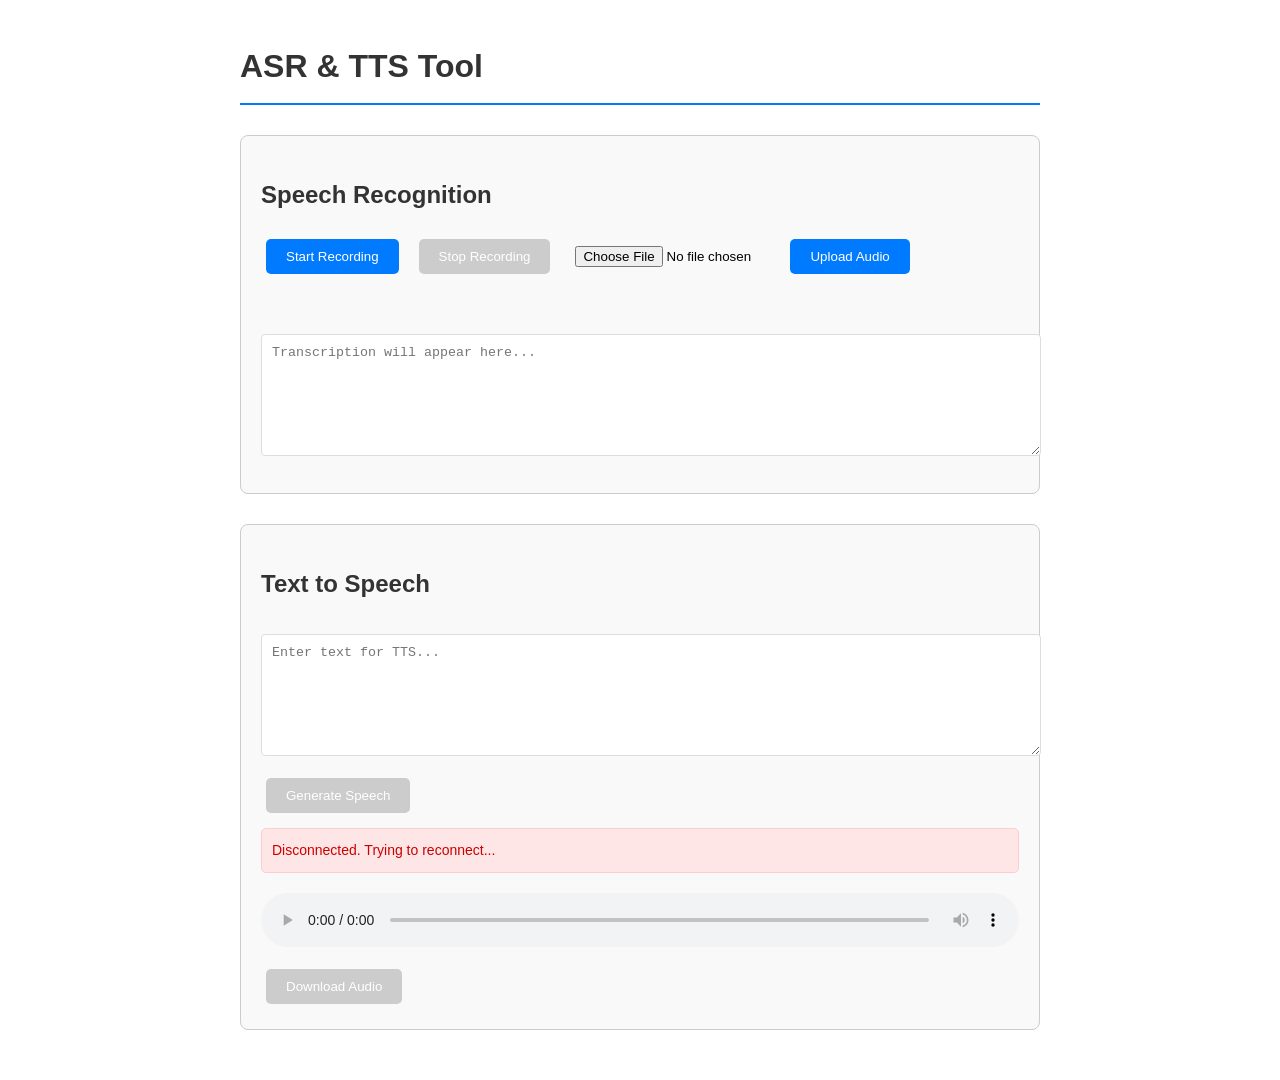
<file: web_tool/index.html>
<!DOCTYPE html>
<html lang="en">

<head>
    <meta charset="UTF-8">
    <meta name="viewport" content="width=device-width, initial-scale=1.0">
    <title>ASR & TTS Tool</title>
    <style>
        body {
            font-family: Arial, sans-serif;
            max-width: 800px;
            margin: 0 auto;
            padding: 20px;
            line-height: 1.6;
        }

        .section {
            margin-bottom: 30px;
            padding: 20px;
            border: 1px solid #ccc;
            border-radius: 8px;
            background-color: #f9f9f9;
        }

        .controls {
            display: flex;
            gap: 20px;
            margin-bottom: 15px;
        }

        .record-controls,
        .upload-controls {
            display: flex;
            gap: 10px;
            align-items: center;
        }

        .file-input {
            max-width: 200px;
        }

        .button {
            padding: 10px 20px;
            margin: 5px;
            border: none;
            border-radius: 5px;
            background-color: #007bff;
            color: white;
            cursor: pointer;
            transition: background-color 0.3s;
        }

        .button:hover {
            background-color: #0056b3;
        }

        .button:disabled {
            background-color: #cccccc;
            cursor: not-allowed;
        }

        textarea {
            width: 100%;
            height: 100px;
            margin: 10px 0;
            padding: 10px;
            border: 1px solid #ddd;
            border-radius: 4px;
            resize: vertical;
        }

        .status {
            margin: 10px 0;
            padding: 10px;
            border-radius: 5px;
            font-size: 14px;
        }

        .error {
            background-color: #ffe6e6;
            border: 1px solid #ffcccc;
            color: #cc0000;
        }

        .success {
            background-color: #e6ffe6;
            border: 1px solid #ccffcc;
            color: #006600;
        }

        #audioPlayer {
            width: 100%;
            margin: 10px 0;
        }

        h1,
        h2 {
            color: #333;
        }

        h1 {
            border-bottom: 2px solid #007bff;
            padding-bottom: 10px;
            margin-bottom: 30px;
        }
    </style>
</head>

<body>
    <h1>ASR & TTS Tool</h1>

    <div class="section">
        <h2>Speech Recognition</h2>
        <div class="controls">
            <div class="record-controls">
                <button id="startRecording" class="button">Start Recording</button>
                <button id="stopRecording" class="button" disabled>Stop Recording</button>
            </div>
            <div class="upload-controls">
                <input type="file" id="audioFileInput" accept="audio/*"
                    title="Supported formats: WAV, MP3, M4A, OGG, etc. Files will be converted to 16kHz mono WAV."
                    class="file-input" />
                <button id="uploadAudio" class="button">Upload Audio</button>
            </div>
        </div>
        <div id="asrStatus" class="status"></div>
        <textarea id="transcription" placeholder="Transcription will appear here..." readonly></textarea>
    </div>

    <div class="section">
        <h2>Text to Speech</h2>
        <textarea id="ttsInput" placeholder="Enter text for TTS..."></textarea>
        <button id="generateSpeech" class="button">Generate Speech</button>
        <div id="ttsStatus" class="status"></div>
        <audio id="audioPlayer" controls></audio>
        <button id="downloadAudio" class="button" disabled>Download Audio</button>
    </div>

    <script src="recorder.js"></script>
    <script src="main.js"></script>
</body>

</html>
</file>
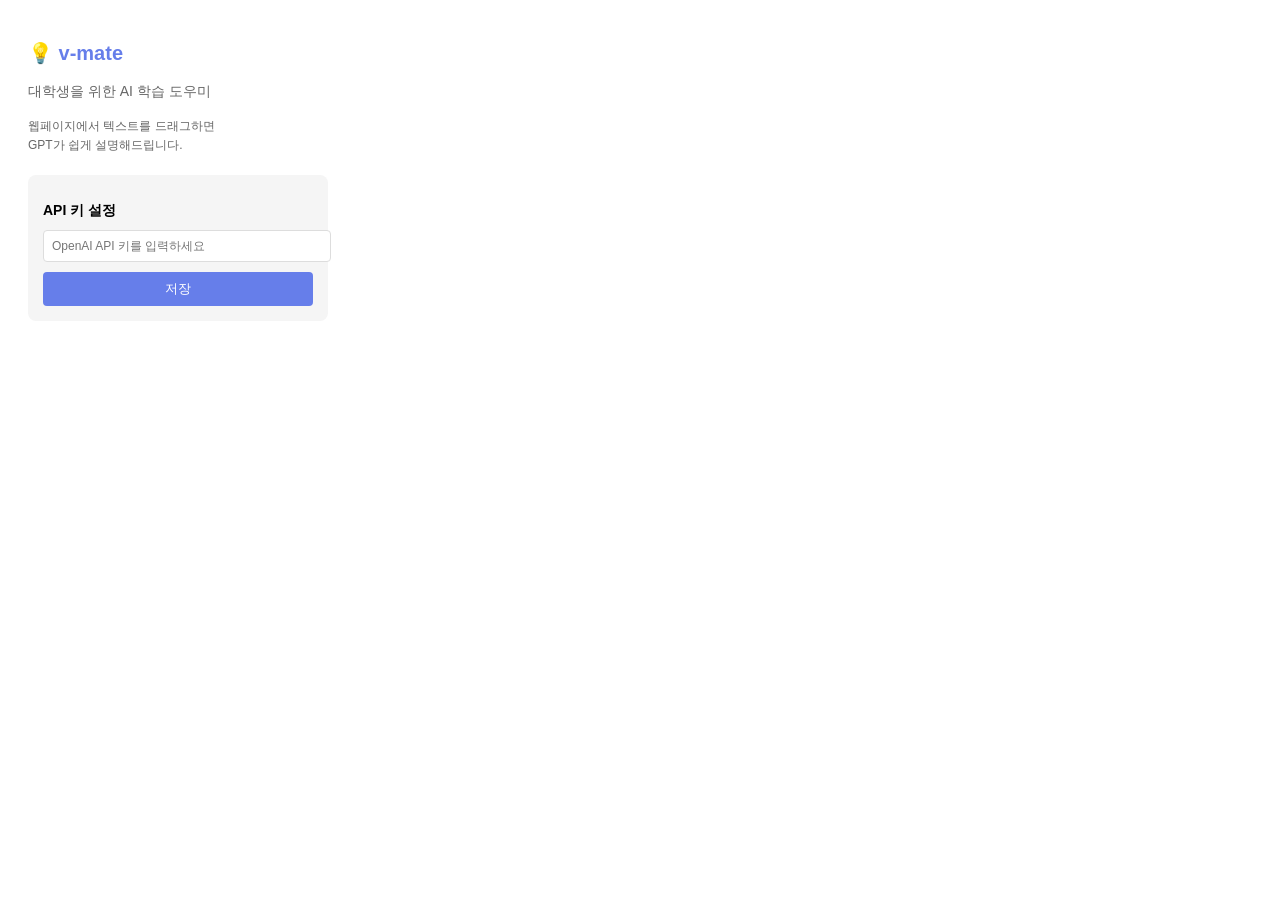
<file: popup.html>
<!DOCTYPE html>
<html lang="ko">
<head>
  <meta charset="UTF-8">
  <meta name="viewport" content="width=device-width, initial-scale=1.0">
  <title>v-mate 설정</title>
  <style>
    body {
      width: 300px;
      padding: 20px;
      font-family: -apple-system, BlinkMacSystemFont, 'Segoe UI', Roboto, sans-serif;
    }
    h1 {
      font-size: 20px;
      color: #667eea;
      margin-bottom: 15px;
    }
    .info {
      font-size: 14px;
      color: #666;
      line-height: 1.6;
    }
    .api-section {
      margin-top: 20px;
      padding: 15px;
      background: #f5f5f5;
      border-radius: 8px;
    }
    .api-section h2 {
      font-size: 14px;
      margin-bottom: 10px;
    }
    input {
      width: 100%;
      padding: 8px;
      border: 1px solid #ddd;
      border-radius: 4px;
      font-size: 12px;
    }
    button {
      margin-top: 10px;
      width: 100%;
      padding: 8px;
      background: #667eea;
      color: white;
      border: none;
      border-radius: 4px;
      cursor: pointer;
    }
    button:hover {
      background: #5568d3;
    }
  </style>
</head>
<body>
  <h1>💡 v-mate</h1>
  <div class="info">
    <p>대학생을 위한 AI 학습 도우미</p>
    <p style="margin-top: 10px; font-size: 12px;">
      웹페이지에서 텍스트를 드래그하면<br>
      GPT가 쉽게 설명해드립니다.
    </p>
  </div>
  
  <div class="api-section">
    <h2>API 키 설정</h2>
    <input type="password" id="apiKey" placeholder="OpenAI API 키를 입력하세요">
    <button id="saveBtn">저장</button>
  </div>

  <script src="popup.js"></script>
</body>
</html>
</file>
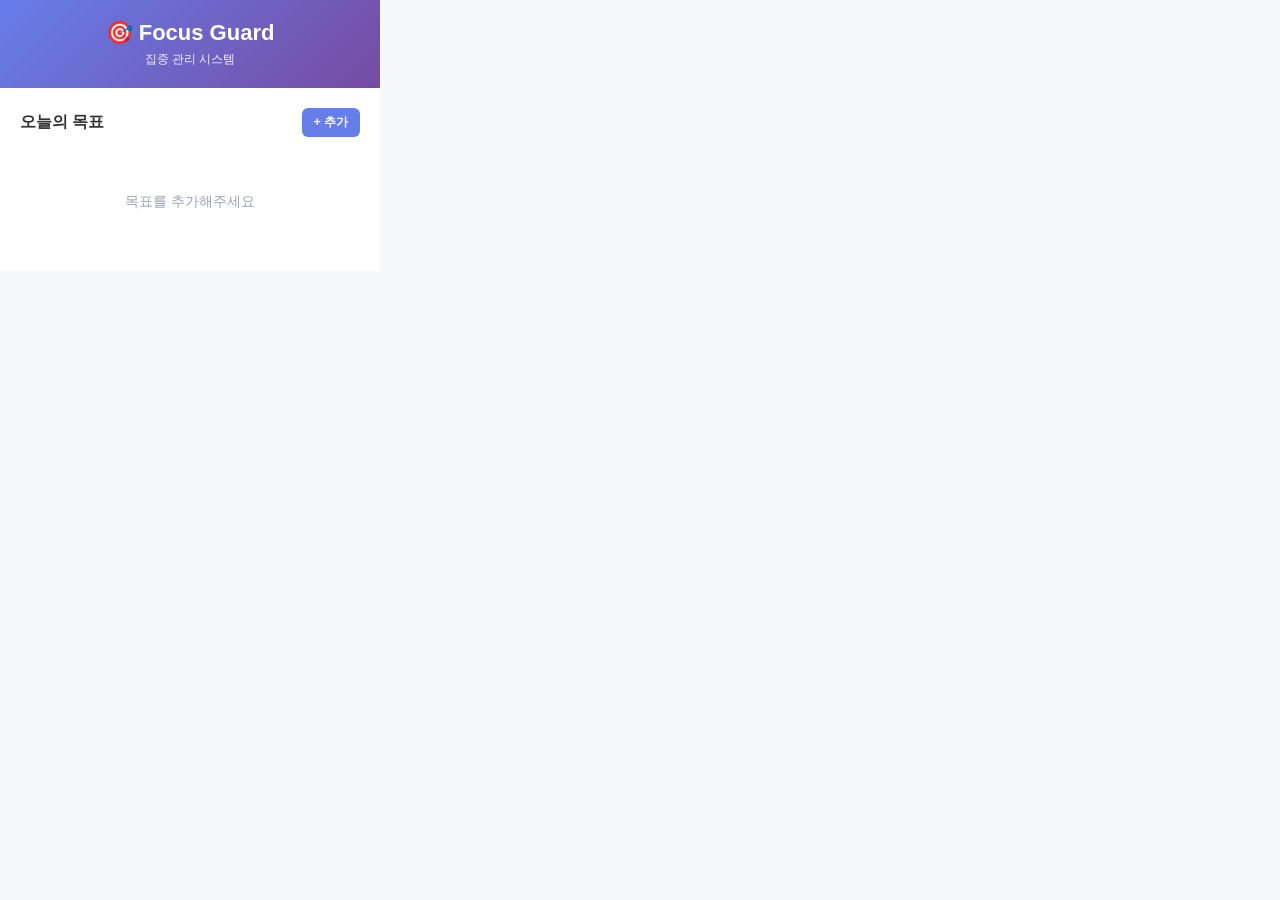
<file: focus/popup.html>
<!DOCTYPE html>
<html lang="ko">
<head>
  <meta charset="UTF-8">
  <meta name="viewport" content="width=device-width, initial-scale=1.0">
  <title>Focus Guard - 집중 관리</title>
  <link rel="stylesheet" href="popup.css">
</head>
<body>
  <div class="focus-popup-container">
    <!-- 헤더 -->
    <div class="focus-header">
      <h1>🎯 Focus Guard</h1>
      <p class="subtitle">집중 관리 시스템</p>
    </div>

    <!-- 현재 목표 목록 -->
    <div class="focus-goals-section">
      <div class="section-header">
        <h2>오늘의 목표</h2>
        <button id="addGoalBtn" class="add-goal-btn">+ 추가</button>
      </div>
      
      <div id="goalsList" class="goals-list">
        <!-- 목표들이 여기에 동적으로 추가됨 -->
      </div>
      
      <div id="emptyState" class="empty-state">
        <p>목표를 추가해주세요</p>
      </div>
    </div>

    <!-- 통계 -->
    <div id="statsSection" class="focus-stats-section" style="display: none;">
      <h2>📊 오늘의 통계</h2>
      <div class="stats-grid">
        <div class="stat-item">
          <div class="stat-label">총 공부 시간</div>
          <div class="stat-value" id="totalStudyTime">0분</div>
        </div>
        <div class="stat-item">
          <div class="stat-label">딴짓 시간</div>
          <div class="stat-value" id="totalDistractionTime">0분</div>
        </div>
        <div class="stat-item">
          <div class="stat-label">집중도</div>
          <div class="stat-value" id="focusScore">0%</div>
        </div>
      </div>
    </div>
  </div>

  <!-- 목표 추가/수정 모달 -->
  <div id="goalModal" class="goal-modal" style="display: none;">
    <div class="modal-overlay"></div>
    <div class="modal-content">
      <div class="modal-header">
        <h3 id="modalTitle">목표 추가</h3>
        <button class="modal-close">✕</button>
      </div>
      <div class="modal-body">
        <div class="form-group">
          <label>과목/목표</label>
          <input type="text" id="goalSubject" placeholder="예: 데이터베이스, 알고리즘" maxlength="50">
        </div>
        <div class="form-group">
          <label>목표 시간</label>
          <div class="time-input-group">
            <input type="number" id="goalHours" min="0" max="12" value="1" placeholder="시간">
            <span>시간</span>
            <input type="number" id="goalMinutes" min="0" max="59" value="0" placeholder="분">
            <span>분</span>
          </div>
        </div>
      </div>
      <div class="modal-footer">
        <button class="btn-cancel">취소</button>
        <button class="btn-save">저장</button>
      </div>
    </div>
  </div>

  <script src="popup.js"></script>
</body>
</html>
</file>
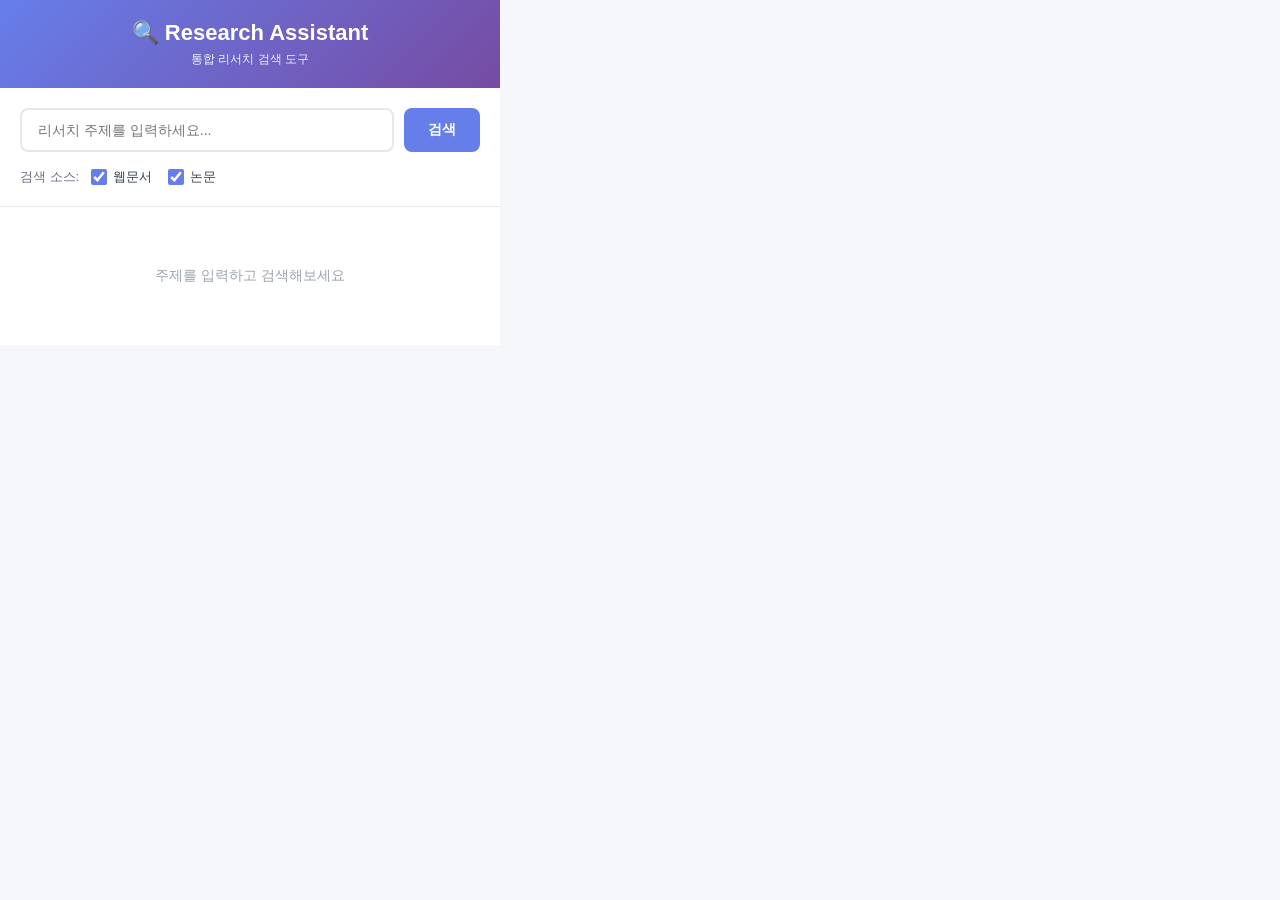
<file: research/popup.html>
<!DOCTYPE html>
<html lang="ko">
<head>
  <meta charset="UTF-8">
  <meta name="viewport" content="width=device-width, initial-scale=1.0">
  <title>Research Assistant - 리서치 어시스턴트</title>
  <link rel="stylesheet" href="popup.css">
</head>
<body>
  <div class="research-popup-container">
    <!-- 헤더 -->
    <div class="research-header">
      <h1>🔍 Research Assistant</h1>
      <p class="subtitle">통합 리서치 검색 도구</p>
    </div>

    <!-- 검색 섹션 -->
    <div class="search-section">
      <div class="search-input-group">
        <input type="text" id="researchQuery" placeholder="리서치 주제를 입력하세요..." maxlength="200">
        <button id="searchBtn" class="search-btn">검색</button>
      </div>
      
      <div class="search-options">
        <label class="option-label">검색 소스:</label>
        <div class="source-checkboxes">
          <label class="checkbox-label">
            <input type="checkbox" id="sourceWeb" checked>
            <span>웹문서</span>
          </label>
          <label class="checkbox-label">
            <input type="checkbox" id="sourcePapers" checked>
            <span>논문</span>
          </label>
        </div>
      </div>
    </div>

    <!-- 검색 결과 섹션 -->
    <div id="resultsSection" class="results-section" style="display: none;">
      <div class="results-header">
        <h2>검색 결과</h2>
        <div class="results-stats">
          <span id="resultsCount">0개</span>
          <select id="sortBy" class="sort-select">
            <option value="credibility">신뢰도순</option>
            <option value="relevance">관련성순</option>
            <option value="date">최신순</option>
          </select>
        </div>
      </div>
      
      <div class="selection-controls">
        <label class="select-all-label">
          <input type="checkbox" id="selectAllCheckbox">
          <span>전체 선택</span>
        </label>
        <span id="selectedCount" class="selected-count">선택됨: 0개</span>
      </div>

      <div id="resultsList" class="results-list">
        <!-- 검색 결과가 여기에 동적으로 추가됨 -->
      </div>

      <div class="results-actions">
        <button id="exportToNotionBtn" class="export-btn">노션에 정리하기 (<span id="exportCount">0</span>개)</button>
        <button id="clearResultsBtn" class="clear-btn">결과 지우기</button>
      </div>
    </div>

    <!-- 로딩 상태 -->
    <div id="loadingState" class="loading-state" style="display: none;">
      <div class="spinner"></div>
      <p>검색 중...</p>
    </div>

    <!-- 빈 상태 -->
    <div id="emptyState" class="empty-state">
      <p>주제를 입력하고 검색해보세요</p>
    </div>
  </div>

  <script src="popup.js"></script>
</body>
</html>
</file>
<file: focus/popup.css>
/**
 * Focus Guard 팝업 스타일
 */

* {
  margin: 0;
  padding: 0;
  box-sizing: border-box;
}

body {
  width: 380px;
  font-family: -apple-system, BlinkMacSystemFont, 'Segoe UI', Roboto, sans-serif;
  background: #f5f7fa;
}

.focus-popup-container {
  background: white;
}

/* 헤더 */
.focus-header {
  background: linear-gradient(135deg, #667eea 0%, #764ba2 100%);
  color: white;
  padding: 20px;
  text-align: center;
}

.focus-header h1 {
  font-size: 22px;
  margin-bottom: 5px;
}

.subtitle {
  font-size: 12px;
  opacity: 0.9;
}

/* 목표 섹션 */
.focus-goals-section {
  padding: 20px;
}

.section-header {
  display: flex;
  justify-content: space-between;
  align-items: center;
  margin-bottom: 16px;
}

.section-header h2 {
  font-size: 16px;
  color: #333;
  font-weight: 600;
}

.add-goal-btn {
  padding: 6px 12px;
  background: #667eea;
  color: white;
  border: none;
  border-radius: 6px;
  font-size: 12px;
  font-weight: 600;
  cursor: pointer;
  transition: background 0.2s;
}

.add-goal-btn:hover {
  background: #5568d3;
}

/* 목표 목록 */
.goals-list {
  display: flex;
  flex-direction: column;
  gap: 12px;
}

.goal-card {
  background: #f9fafb;
  border: 2px solid #e5e7eb;
  border-radius: 10px;
  padding: 16px;
  transition: all 0.2s;
}

.goal-card.active {
  border-color: #667eea;
  background: #f0f4ff;
  box-shadow: 0 0 0 2px rgba(102, 126, 234, 0.2);
}

.goal-card.over-goal {
  border-color: #10b981;
  background: #f0fdf4;
}

.goal-card.over-goal.active {
  border-color: #10b981;
  background: #f0fdf4;
  box-shadow: 0 0 0 2px rgba(16, 185, 129, 0.2);
}

.goal-card-header {
  display: flex;
  justify-content: space-between;
  align-items: flex-start;
  margin-bottom: 12px;
}

/* 실시간 상태 표시 */
.goal-status-indicator {
  display: flex;
  align-items: center;
  gap: 8px;
  padding: 8px 12px;
  background: #e0e7ff;
  border-radius: 6px;
  margin-bottom: 12px;
  font-size: 12px;
}

.status-dot {
  width: 8px;
  height: 8px;
  background: #10b981;
  border-radius: 50%;
  animation: pulse 2s infinite;
}

@keyframes pulse {
  0%, 100% {
    opacity: 1;
  }
  50% {
    opacity: 0.5;
  }
}

.status-text {
  color: #667eea;
  font-weight: 600;
  flex: 1;
}

.realtime-time {
  color: #111827;
  font-weight: 700;
  font-variant-numeric: tabular-nums;
  font-family: 'Courier New', monospace;
}

.remaining-time {
  color: #6b7280;
  font-size: 11px;
  font-weight: 500;
  margin-left: 4px;
  font-variant-numeric: tabular-nums;
  font-family: 'Courier New', monospace;
}

.remaining-time.over-time {
  color: #10b981;
  font-weight: 600;
}

.goal-title {
  font-size: 15px;
  font-weight: 600;
  color: #111827;
  flex: 1;
}

.goal-actions {
  display: flex;
  gap: 6px;
}

.goal-btn {
  width: 28px;
  height: 28px;
  border: none;
  background: transparent;
  border-radius: 6px;
  cursor: pointer;
  display: flex;
  align-items: center;
  justify-content: center;
  font-size: 14px;
  transition: background 0.2s;
}

.goal-btn:hover {
  background: #e5e7eb;
}

.goal-btn.delete {
  color: #ef4444;
}

.goal-btn.delete:hover {
  background: #fee2e2;
}

.goal-progress {
  margin-bottom: 12px;
}

.progress-bar {
  width: 100%;
  height: 8px;
  background: #e5e7eb;
  border-radius: 4px;
  overflow: hidden;
  margin-bottom: 6px;
}

.progress-fill {
  height: 100%;
  background: linear-gradient(90deg, #667eea 0%, #764ba2 100%);
  transition: width 0.3s;
  border-radius: 4px;
  position: relative;
  z-index: 1;
}

.progress-overflow {
  height: 100%;
  background: linear-gradient(90deg, #10b981 0%, #059669 100%);
  border-radius: 4px;
  position: absolute;
  left: 100%;
  top: 0;
  z-index: 2;
}

.progress-text {
  display: flex;
  justify-content: space-between;
  font-size: 12px;
  color: #6b7280;
  align-items: center;
}

.progress-text strong {
  color: #111827;
  font-weight: 700;
}

.over-goal-badge {
  display: inline-block;
  background: #10b981;
  color: white;
  padding: 2px 6px;
  border-radius: 4px;
  font-size: 10px;
  font-weight: 600;
  margin-left: 4px;
}

.over-goal-percent {
  color: #10b981;
  font-weight: 700;
}

.goal-controls {
  display: flex;
  gap: 8px;
}

.control-btn {
  flex: 1;
  padding: 8px 12px;
  border: none;
  border-radius: 6px;
  font-size: 12px;
  font-weight: 600;
  cursor: pointer;
  transition: all 0.2s;
}

.control-btn.start {
  background: #10b981;
  color: white;
}

.control-btn.start:hover {
  background: #059669;
}

.control-btn.pause {
  background: #f59e0b;
  color: white;
}

.control-btn.pause:hover {
  background: #d97706;
}

.control-btn.stop {
  background: #ef4444;
  color: white;
}

.control-btn.stop:hover {
  background: #dc2626;
}

.control-btn:disabled {
  background: #e5e7eb;
  color: #9ca3af;
  cursor: not-allowed;
}

/* 빈 상태 */
.empty-state {
  text-align: center;
  padding: 40px 20px;
  color: #9ca3af;
  font-size: 14px;
}

/* 통계 섹션 */
.focus-stats-section {
  padding: 20px;
  border-top: 1px solid #e5e7eb;
  background: #fafafa;
}

.focus-stats-section h2 {
  font-size: 16px;
  color: #333;
  margin-bottom: 16px;
  font-weight: 600;
}

.stats-grid {
  display: grid;
  grid-template-columns: repeat(3, 1fr);
  gap: 12px;
}

.stat-item {
  background: white;
  padding: 12px;
  border-radius: 8px;
  text-align: center;
  border: 1px solid #e5e7eb;
}

.stat-label {
  font-size: 11px;
  color: #6b7280;
  margin-bottom: 6px;
}

.stat-value {
  font-size: 18px;
  font-weight: 700;
  color: #111827;
}

.stat-value.high {
  color: #10b981;
}

.stat-value.medium {
  color: #f59e0b;
}

.stat-value.low {
  color: #ef4444;
}

/* 모달 */
.goal-modal {
  position: fixed;
  top: 0;
  left: 0;
  right: 0;
  bottom: 0;
  display: flex;
  align-items: center;
  justify-content: center;
  z-index: 10000;
}

.modal-overlay {
  position: absolute;
  top: 0;
  left: 0;
  right: 0;
  bottom: 0;
  background: rgba(0, 0, 0, 0.5);
  backdrop-filter: blur(2px);
}

.modal-content {
  position: relative;
  background: white;
  border-radius: 12px;
  width: 90%;
  max-width: 400px;
  box-shadow: 0 20px 60px rgba(0, 0, 0, 0.3);
  animation: slideUp 0.3s ease;
}

@keyframes slideUp {
  from {
    opacity: 0;
    transform: translateY(20px);
  }
  to {
    opacity: 1;
    transform: translateY(0);
  }
}

.modal-header {
  display: flex;
  justify-content: space-between;
  align-items: center;
  padding: 20px;
  border-bottom: 1px solid #e5e7eb;
}

.modal-header h3 {
  font-size: 18px;
  color: #111827;
  font-weight: 600;
}

.modal-close {
  width: 32px;
  height: 32px;
  border: none;
  background: transparent;
  color: #6b7280;
  font-size: 20px;
  cursor: pointer;
  border-radius: 6px;
  transition: background 0.2s;
}

.modal-close:hover {
  background: #e5e7eb;
}

.modal-body {
  padding: 20px;
}

.form-group {
  margin-bottom: 20px;
}

.form-group:last-child {
  margin-bottom: 0;
}

.form-group label {
  display: block;
  font-size: 13px;
  font-weight: 600;
  color: #374151;
  margin-bottom: 8px;
}

.form-group input[type="text"] {
  width: 100%;
  padding: 10px 12px;
  border: 1.5px solid #d1d5db;
  border-radius: 8px;
  font-size: 14px;
  transition: border-color 0.2s;
}

.form-group input[type="text"]:focus {
  outline: none;
  border-color: #667eea;
  box-shadow: 0 0 0 3px rgba(102, 126, 234, 0.1);
}

.time-input-group {
  display: flex;
  align-items: center;
  gap: 8px;
}

.time-input-group input[type="number"] {
  flex: 1;
  padding: 10px 12px;
  border: 1.5px solid #d1d5db;
  border-radius: 8px;
  font-size: 14px;
  text-align: center;
}

.time-input-group input[type="number"]:focus {
  outline: none;
  border-color: #667eea;
  box-shadow: 0 0 0 3px rgba(102, 126, 234, 0.1);
}

.time-input-group span {
  font-size: 13px;
  color: #6b7280;
  min-width: 30px;
}

.modal-footer {
  display: flex;
  gap: 10px;
  padding: 16px 20px;
  border-top: 1px solid #e5e7eb;
}

.btn-cancel,
.btn-save {
  flex: 1;
  padding: 10px 20px;
  border: none;
  border-radius: 8px;
  font-size: 14px;
  font-weight: 600;
  cursor: pointer;
  transition: all 0.2s;
}

.btn-cancel {
  background: white;
  color: #6b7280;
  border: 1.5px solid #d1d5db;
}

.btn-cancel:hover {
  background: #f9fafb;
}

.btn-save {
  background: #667eea;
  color: white;
}

.btn-save:hover {
  background: #5568d3;
}
</file>
<file: research/popup.css>
/**
 * Research Assistant 팝업 스타일
 */

* {
  margin: 0;
  padding: 0;
  box-sizing: border-box;
}

body {
  width: 500px;
  font-family: -apple-system, BlinkMacSystemFont, 'Segoe UI', Roboto, sans-serif;
  background: #f5f7fa;
}

.research-popup-container {
  background: white;
}

/* 헤더 */
.research-header {
  background: linear-gradient(135deg, #667eea 0%, #764ba2 100%);
  color: white;
  padding: 20px;
  text-align: center;
}

.research-header h1 {
  font-size: 22px;
  margin-bottom: 5px;
}

.subtitle {
  font-size: 12px;
  opacity: 0.9;
}

/* 검색 섹션 */
.search-section {
  padding: 20px;
  border-bottom: 1px solid #e5e7eb;
}

.search-input-group {
  display: flex;
  gap: 10px;
  margin-bottom: 16px;
}

#researchQuery {
  flex: 1;
  padding: 12px 16px;
  border: 2px solid #e5e7eb;
  border-radius: 8px;
  font-size: 14px;
  transition: border-color 0.2s;
}

#researchQuery:focus {
  outline: none;
  border-color: #667eea;
  box-shadow: 0 0 0 3px rgba(102, 126, 234, 0.1);
}

.search-btn {
  padding: 12px 24px;
  background: #667eea;
  color: white;
  border: none;
  border-radius: 8px;
  font-size: 14px;
  font-weight: 600;
  cursor: pointer;
  transition: background 0.2s;
  white-space: nowrap;
}

.search-btn:hover {
  background: #5568d3;
}

.search-btn:disabled {
  background: #9ca3af;
  cursor: not-allowed;
}

.search-options {
  display: flex;
  align-items: center;
  gap: 12px;
}

.option-label {
  font-size: 13px;
  color: #6b7280;
  font-weight: 500;
}

.source-checkboxes {
  display: flex;
  gap: 16px;
}

.checkbox-label {
  display: flex;
  align-items: center;
  gap: 6px;
  font-size: 13px;
  color: #374151;
  cursor: pointer;
}

.checkbox-label input[type="checkbox"] {
  width: 16px;
  height: 16px;
  cursor: pointer;
}

/* 결과 섹션 */
.results-section {
  padding: 20px;
  max-height: 600px;
  overflow-y: auto;
}

.results-header {
  display: flex;
  justify-content: space-between;
  align-items: center;
  margin-bottom: 12px;
}

.selection-controls {
  display: flex;
  justify-content: space-between;
  align-items: center;
  padding: 10px 12px;
  background: #f9fafb;
  border-radius: 8px;
  margin-bottom: 16px;
}

.select-all-label {
  display: flex;
  align-items: center;
  gap: 8px;
  font-size: 13px;
  color: #374151;
  cursor: pointer;
  font-weight: 500;
}

.select-all-label input[type="checkbox"] {
  width: 18px;
  height: 18px;
  cursor: pointer;
}

.selected-count {
  font-size: 12px;
  color: #667eea;
  font-weight: 600;
}

.results-header h2 {
  font-size: 16px;
  color: #111827;
  font-weight: 600;
}

.results-stats {
  display: flex;
  align-items: center;
  gap: 12px;
}

.results-stats span {
  font-size: 12px;
  color: #6b7280;
}

.sort-select {
  padding: 6px 10px;
  border: 1px solid #d1d5db;
  border-radius: 6px;
  font-size: 12px;
  background: white;
  cursor: pointer;
}

.results-list {
  display: flex;
  flex-direction: column;
  gap: 12px;
}

/* 결과 카드 */
.result-card {
  background: #f9fafb;
  border: 2px solid #e5e7eb;
  border-radius: 10px;
  padding: 16px;
  transition: all 0.2s;
  cursor: pointer;
  position: relative;
  display: flex;
  gap: 12px;
  align-items: flex-start;
}

.result-card-checkbox {
  flex-shrink: 0;
  padding-top: 2px;
}

.result-card-checkbox input[type="checkbox"] {
  width: 18px;
  height: 18px;
  cursor: pointer;
  accent-color: #667eea;
}

.result-card-content {
  flex: 1;
  min-width: 0;
}

.result-card:hover {
  border-color: #667eea;
  box-shadow: 0 2px 8px rgba(102, 126, 234, 0.1);
}

.result-card.selected {
  border-color: #667eea;
  background: #f0f4ff;
}

.result-card-header {
  display: flex;
  justify-content: space-between;
  align-items: flex-start;
  margin-bottom: 8px;
  gap: 12px;
}

.result-title {
  font-size: 15px;
  font-weight: 600;
  color: #111827;
  flex: 1;
  margin-right: 12px;
  line-height: 1.4;
}

.result-title a.result-link {
  color: #111827;
  text-decoration: none;
  cursor: pointer;
  display: block;
  width: 100%;
  z-index: 1;
  position: relative;
}

.result-title a.result-link:hover {
  color: #667eea;
  text-decoration: underline;
}

.result-title a.result-link:active {
  color: #5568d3;
}

.result-badges {
  display: flex;
  gap: 6px;
  flex-shrink: 0;
}

.result-badge {
  padding: 4px 8px;
  border-radius: 4px;
  font-size: 10px;
  font-weight: 600;
  white-space: nowrap;
}

.badge-type {
  background: #e0e7ff;
  color: #4338ca;
}

.badge-credibility {
  background: #d1fae5;
  color: #065f46;
}

.badge-credibility.medium {
  background: #fef3c7;
  color: #92400e;
}

.badge-credibility.low {
  background: #fee2e2;
  color: #991b1b;
}

.result-content {
  font-size: 13px;
  color: #6b7280;
  line-height: 1.5;
  margin-bottom: 8px;
  display: -webkit-box;
  -webkit-line-clamp: 2;
  -webkit-box-orient: vertical;
  overflow: hidden;
}

.result-meta {
  display: flex;
  justify-content: space-between;
  align-items: center;
  font-size: 11px;
  color: #9ca3af;
}

.result-source {
  display: flex;
  align-items: center;
  gap: 4px;
}

.result-actions {
  display: flex;
  gap: 8px;
  margin-top: 16px;
}

.export-btn,
.clear-btn {
  flex: 1;
  padding: 10px 20px;
  border: none;
  border-radius: 8px;
  font-size: 13px;
  font-weight: 600;
  cursor: pointer;
  transition: all 0.2s;
}

.export-btn {
  background: #667eea;
  color: white;
}

.export-btn:hover {
  background: #5568d3;
}

.export-btn:disabled {
  background: #9ca3af;
  cursor: not-allowed;
}

.export-btn span {
  font-weight: 700;
}

.clear-btn {
  background: white;
  color: #6b7280;
  border: 1.5px solid #d1d5db;
}

.clear-btn:hover {
  background: #f9fafb;
}

/* 로딩 상태 */
.loading-state {
  padding: 40px 20px;
  text-align: center;
}

.spinner {
  width: 40px;
  height: 40px;
  border: 4px solid #e5e7eb;
  border-top-color: #667eea;
  border-radius: 50%;
  animation: spin 1s linear infinite;
  margin: 0 auto 16px;
}

@keyframes spin {
  to { transform: rotate(360deg); }
}

.loading-state p {
  color: #6b7280;
  font-size: 14px;
}

/* 빈 상태 */
.empty-state {
  padding: 60px 20px;
  text-align: center;
  color: #9ca3af;
  font-size: 14px;
}

/* 체크박스 스타일 */
input[type="checkbox"] {
  accent-color: #667eea;
}
</file>
